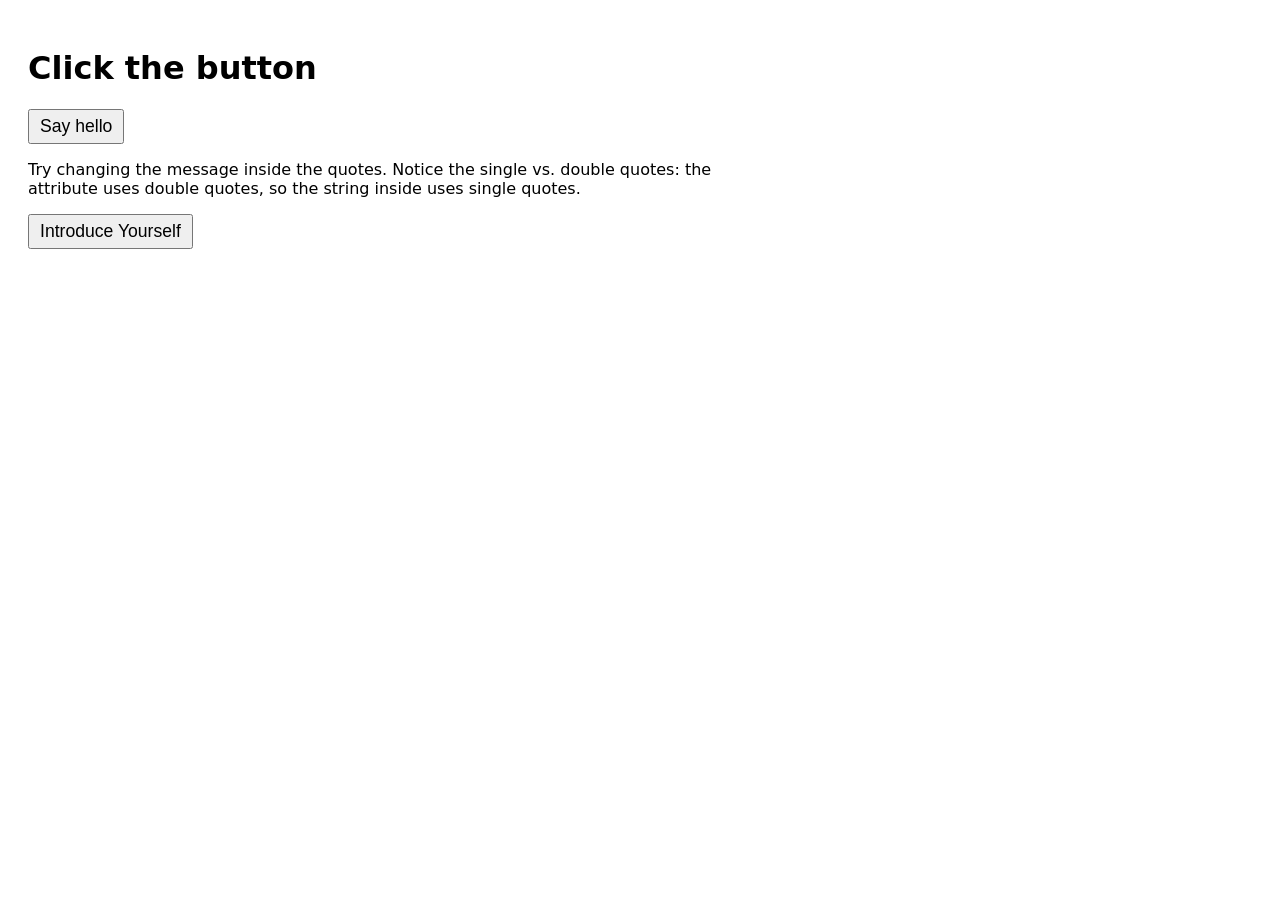
<file: js_practice-main/step-02-onclick-alert/index.html>
<!DOCTYPE html>
<html lang="en">
<head>
  <meta charset="UTF-8">
  <title>Step 2 — Inline onclick with alert()</title>
  <link rel="stylesheet" href="../css/styles.css">

</head>
<body>
  <h1>Click the button</h1>

  <!--
    onclick="..." is an EVENT HANDLER ATTRIBUTE.
    Whatever JavaScript you put inside the quotes runs when the button is clicked.
    alert() pops up a built-in browser dialog.
  -->
  <button onclick="alert('Hello from JavaScript!')">Say hello</button>

  <p>Try changing the message inside the quotes. Notice the single vs. double quotes:
     the attribute uses double quotes, so the string inside uses single quotes.</p>

   <button onclick="
   const name = prompt('What is your name?');
   document.querySelector('#name').innerHTML = 'Hello, ' + name + '!';">Introduce Yourself</button>


   <p id = "name"></p>

   <script>

   </script>

</body>
</html>
</file>
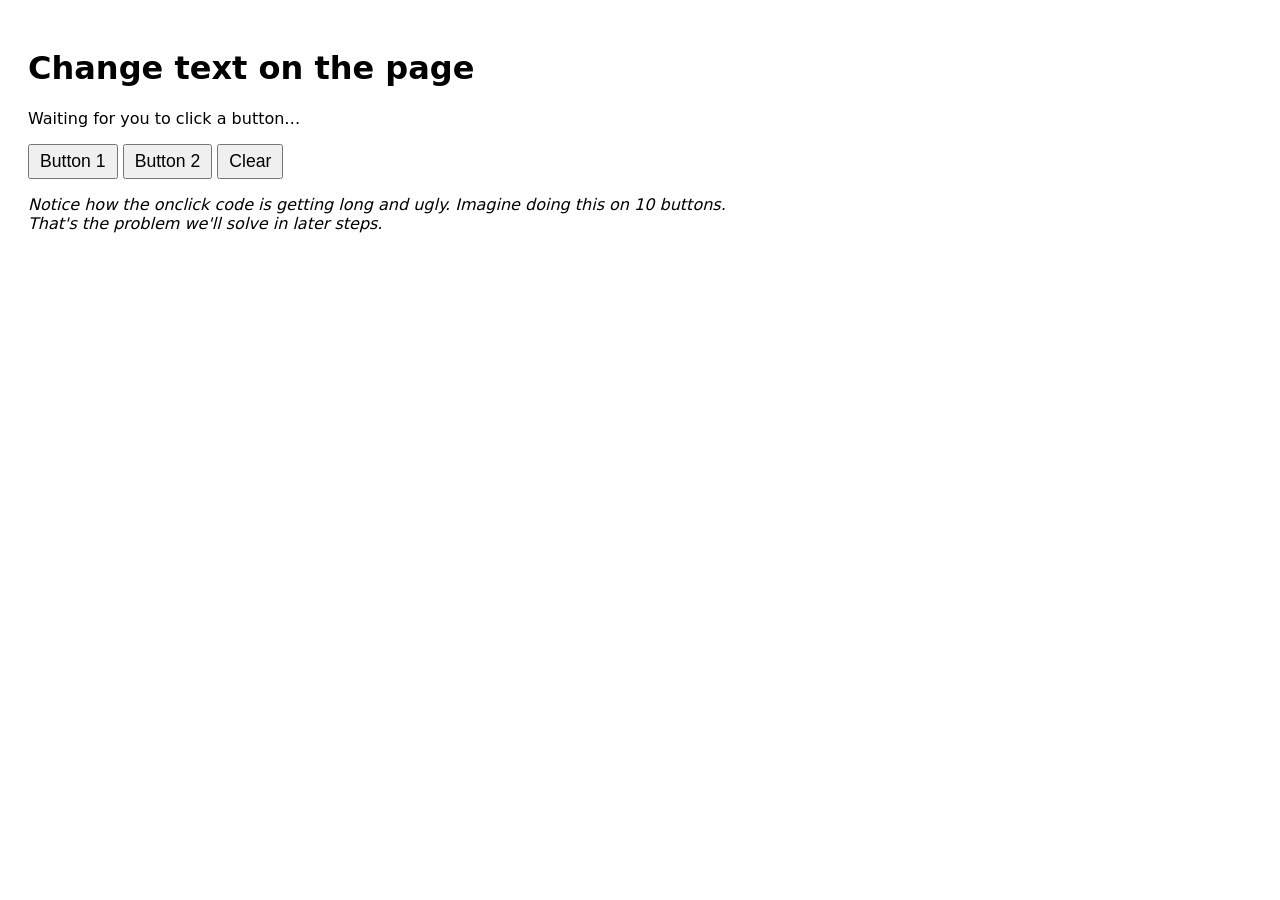
<file: js_practice-main/step-03-onclick-innerHTML/index.html>
<!DOCTYPE html>
<html lang="en">
<head>
  <meta charset="UTF-8">
  <title>Step 3 — Inline onclick that changes innerHTML</title>
  <link rel="stylesheet" href="../css/styles.css">

</head>
<body>
  <h1>Change text on the page</h1>

  <p id="message">Waiting for you to click a button…</p>

  <!--
    Instead of popping an alert, we now reach into the page and CHANGE an element.
    document.querySelector("#message") finds the paragraph above by its id.
    .innerHTML = "..." replaces whatever is inside that element.
  -->
  <button onclick="document.querySelector('#message').innerHTML = 'You clicked the first button!'">
    Button 1
  </button>

  <button onclick="document.querySelector('#message').innerHTML = 'Second button clicked.'">
    Button 2
  </button>

  <button onclick="document.querySelector('#message').innerHTML = ''">
    Clear
  </button>

  <p>
    <em>Notice how the onclick code is getting long and ugly. Imagine doing this on 10 buttons.
       That's the problem we'll solve in later steps.</em>
  </p>
</body>
</html>
</file>
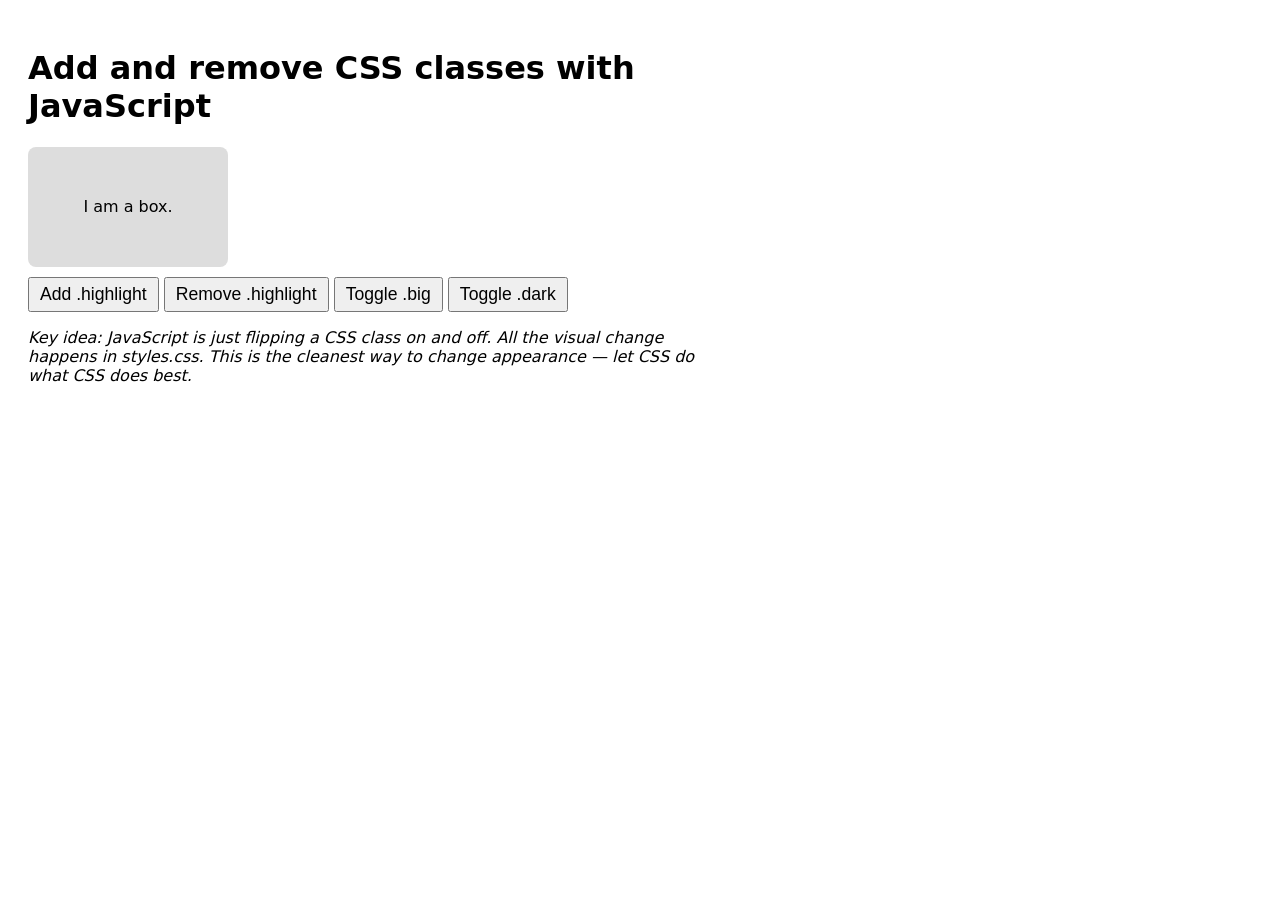
<file: js_practice-main/step-04-classList/index.html>
<!DOCTYPE html>
<html lang="en">
<head>
  <meta charset="UTF-8">
  <title>Step 4 — classList: add, remove, toggle</title>
  <link rel="stylesheet" href="../css/styles.css">
</head>
<body>
  <h1>Add and remove CSS classes with JavaScript</h1>

  <div id="box">I am a box.</div>

  <!--
    classList is built into every HTML element.
    It gives you three handy methods:
      .add("name")    — adds the class (does nothing if already there)
      .remove("name") — removes the class (does nothing if not there)
      .toggle("name") — adds if missing, removes if present
    The CSS classes themselves are defined in styles.css.
  -->
  <button onclick="document.querySelector('#box').classList.add('highlight')">
    Add .highlight
  </button>

  <button onclick="document.querySelector('#box').classList.remove('highlight')">
    Remove .highlight
  </button>

  <button onclick="document.querySelector('#box').classList.toggle('big')">
    Toggle .big
  </button>

  <button onclick="document.querySelector('#box').classList.toggle('dark')">
    Toggle .dark
  </button>

  <p>
    <em>Key idea: JavaScript is just flipping a CSS class on and off.
       All the visual change happens in styles.css. This is the cleanest way to
       change appearance — let CSS do what CSS does best.</em>
  </p>
</body>
</html>
</file>
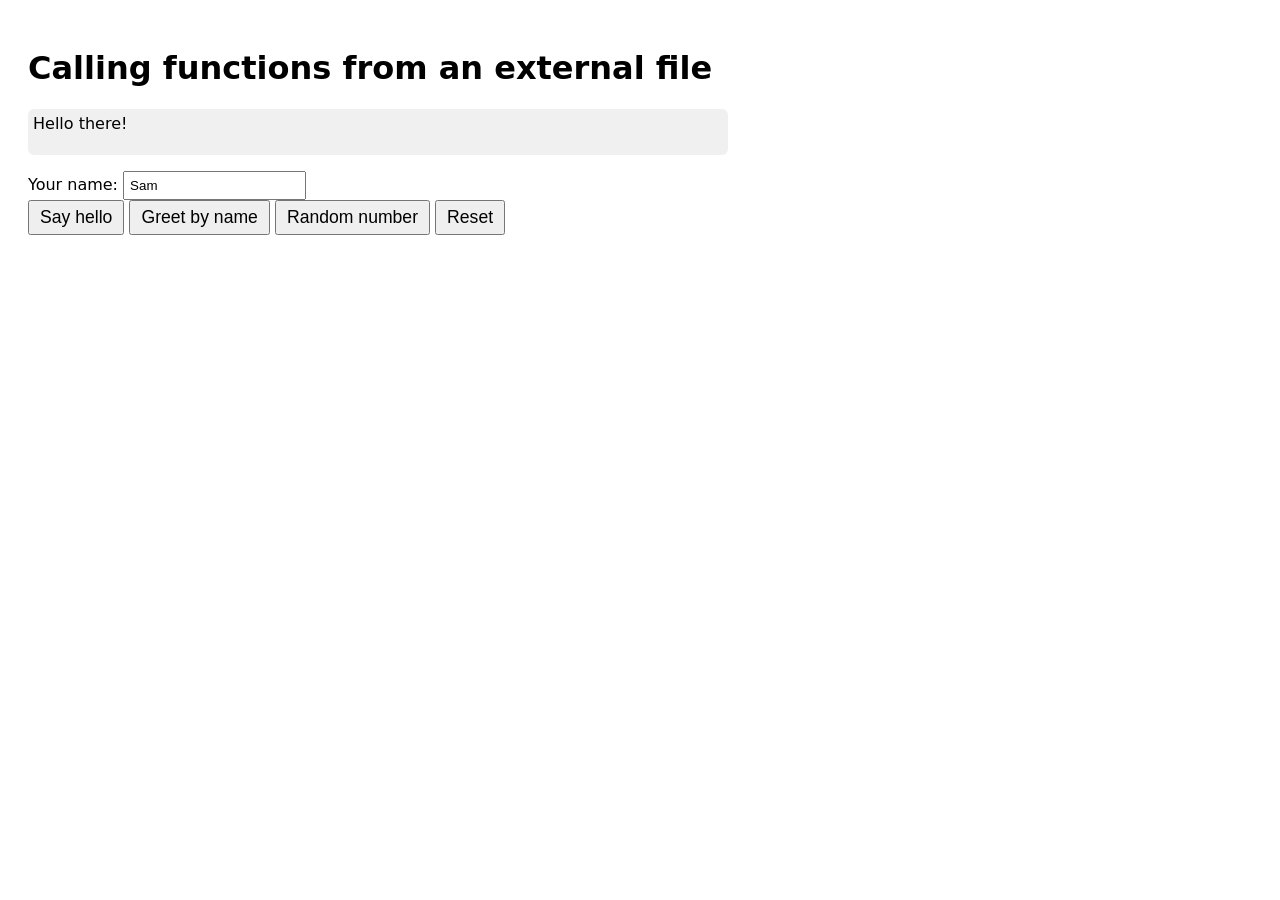
<file: js_practice-main/step-05-external-function/index.html>
<!DOCTYPE html>
<html lang="en">
<head>
  <meta charset="UTF-8">
  <title>Step 5 — External JS file with function call</title>
  <link rel="stylesheet" href="../css/styles.css">
 </style>
</head>
<body onload="defaultMsg()">
  <h1>Calling functions from an external file</h1>

  <p id="greeting">No greeting yet.</p>

  <label>Your name: <input id="nameInput" type="text" value="Sam"></label>

  <!--
    Each onclick now calls a FUNCTION that lives in script.js.
    The HTML stays clean — the JavaScript logic is all in one file.
    This is exactly how Lightbox and MixItUp work: their .js file defines functions,
    your HTML just calls them.
  -->
  <div>
    <button onfocus="sayHello()">Say hello</button>
    <button onfocus="greetByName()">Greet by name</button>
    <button onfocus="showRandomNumber()">Random number</button>
    <button onfocus="reset()">Reset</button>
  </div>

  <!-- The script tag LOADS the external file. Still at the bottom! -->
  <script src="script.js"></script>
</body>
</html>
</file>
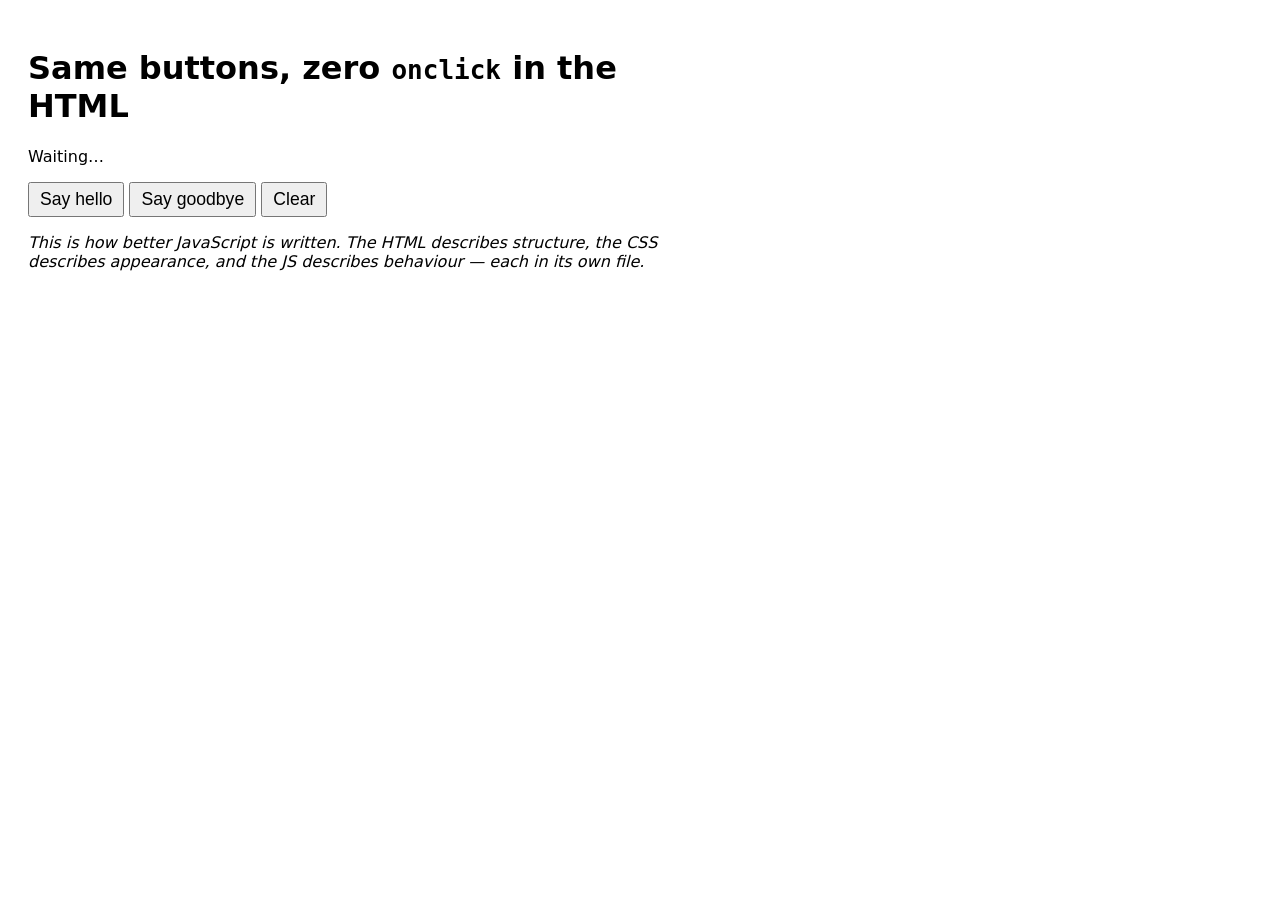
<file: js_practice-main/step-07-addEventListener/index.html>
<!DOCTYPE html>
<html lang="en">
<head>
  <meta charset="UTF-8">
  <title>Step 7 — addEventListener (no inline onclick)</title>
  <link rel="stylesheet" href="../css/styles.css">
</head>
<body>
  <h1>Same buttons, zero <code>onclick</code> in the HTML</h1>

  <p id="message">Waiting…</p>

  <!--
    Look — NO onclick attributes anywhere. The HTML is clean.
    The JavaScript file finds these elements by id and attaches listeners.
  -->
  <button id="helloBtn">Say hello</button>
  <button id="byeBtn">Say goodbye</button>
  <button id="clearBtn">Clear</button>

  <p>
    <em>This is how better JavaScript is written. The HTML describes structure,
       the CSS describes appearance, and the JS describes behaviour — each in its own file.</em>
  </p>

  <script src="script.js"></script>
</body>
</html>
</file>
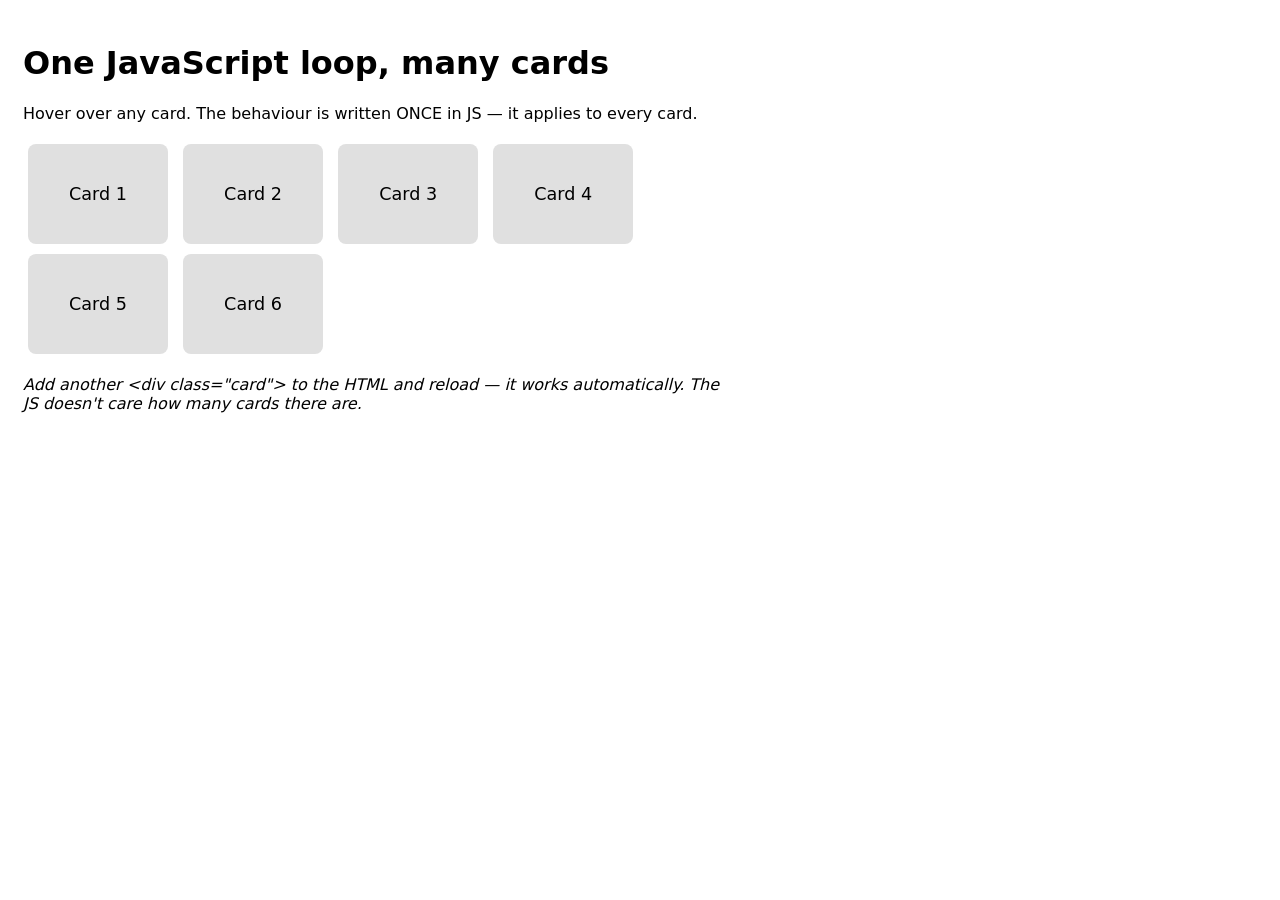
<file: js_practice-main/step-08-querySelectorAll/index.html>
<!DOCTYPE html>
<html lang="en">
<head>
  <meta charset="UTF-8">
  <title>Step 8 — querySelectorAll + forEach</title>
  <link rel="stylesheet" href="styles.css">
</head>
<body>
  <h1>One JavaScript loop, many cards</h1>

  <p>Hover over any card. The behaviour is written ONCE in JS — it applies to every card.</p>

  <!-- Six cards. Notice: no onmouseover, no inline JS, no ids on the cards. -->
  <div class="card">Card 1</div>
  <div class="card">Card 2</div>
  <div class="card">Card 3</div>
  <div class="card">Card 4</div>
  <div class="card">Card 5</div>
  <div class="card">Card 6</div>

  <p>
    <em>Add another &lt;div class="card"&gt; to the HTML and reload — it works
       automatically. The JS doesn't care how many cards there are.</em>
  </p>

  <script src="script.js"></script>
</body>
</html>
</file>
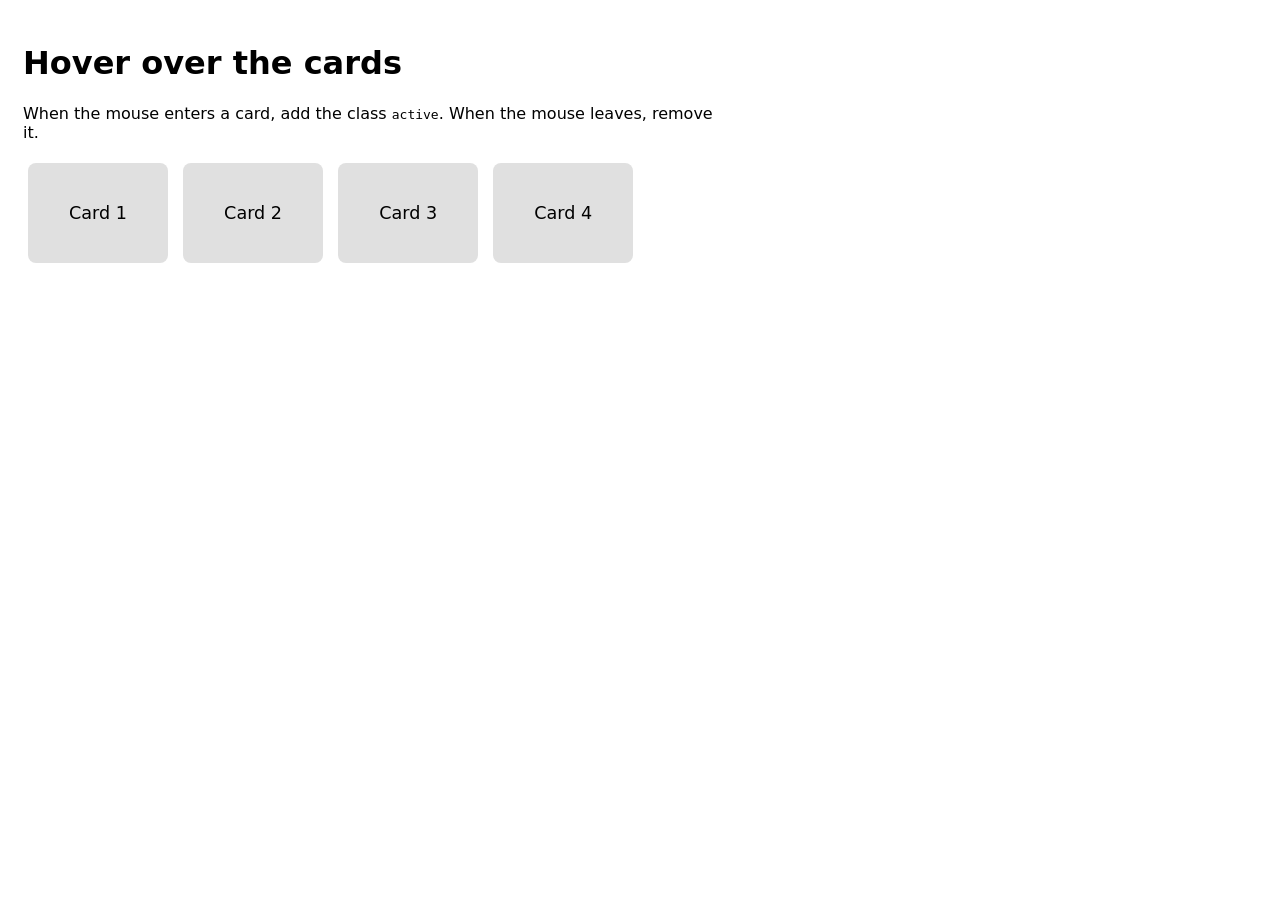
<file: js_practice-main/step-06-exercises/starter/exercise-1-mouseover/index.html>
<!DOCTYPE html>
<html lang="en">
<head>
  <meta charset="UTF-8">
  <title>Exercise 1 — Hover cards (STARTER)</title>
  <link rel="stylesheet" href="styles.css">
</head>
<body>
  <h1>Hover over the cards</h1>
  <p>When the mouse enters a card, add the class <code>active</code>.
     When the mouse leaves, remove it.</p>

  <!--
    TODO: Add onmouseover and onmouseout to EACH card.
    Hint: onmouseover="this.classList.add('active')"
          onmouseout ="this.classList.remove('active')"
    `this` refers to the element the event is on.
  -->

  <div class="card"
  onmouseover="this.classList.add('active')"
  onmouseout="this.classList.remove('active')"
  >Card 1</div>
  <div class="card"
  onmouseover="this.classList.add('active')"
  onmouseout="this.classList.remove('active')"
  >Card 2</div>
  <div class="card"
  onmouseover="this.classList.add('active')"
  onmouseout="this.classList.remove('active')"
  >Card 3</div>
  <div class="card"
  onmouseover="this.classList.add('active')"
  onmouseout="this.classList.remove('active')"
  >Card 4</div>

</body>
</html>
</file>
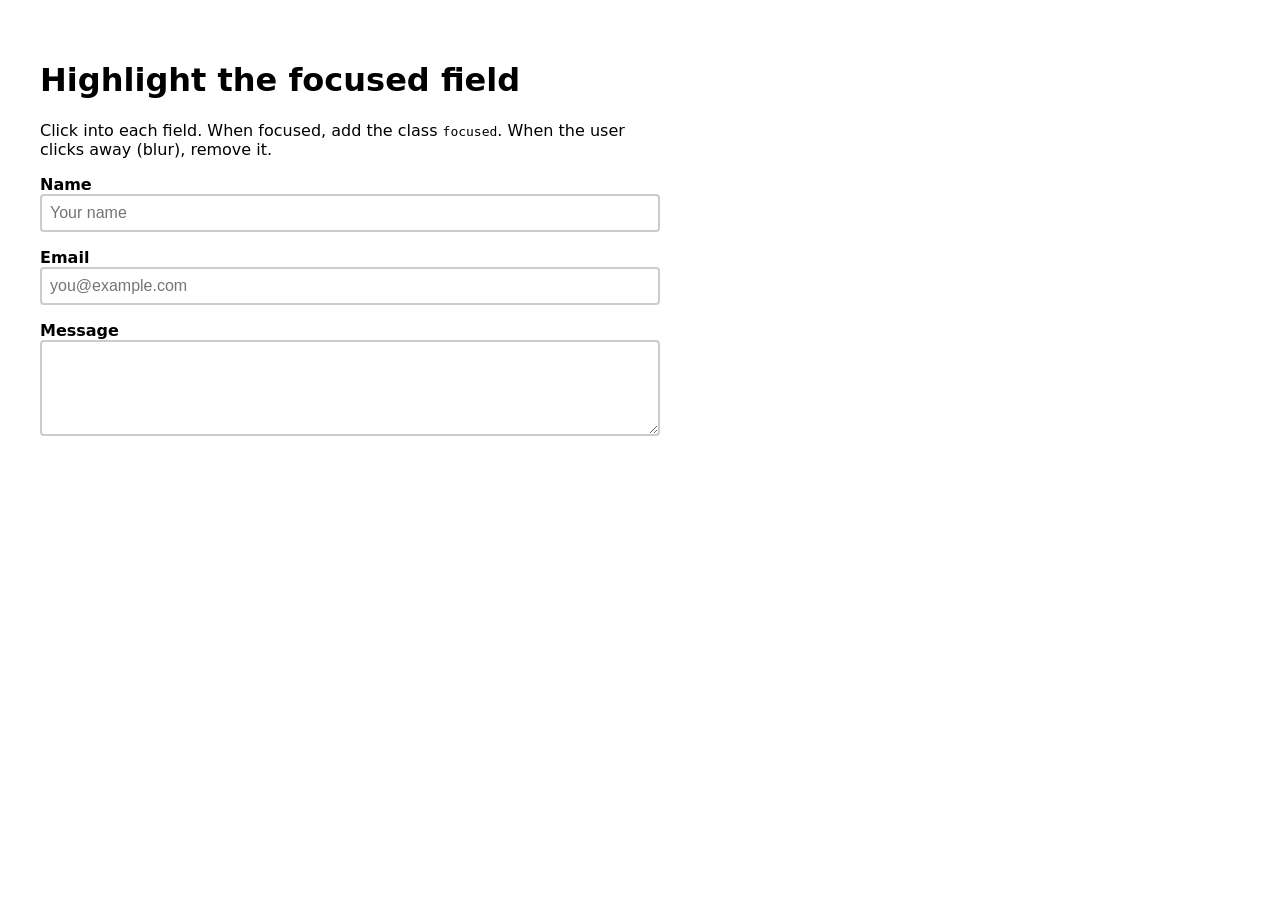
<file: js_practice-main/step-06-exercises/starter/exercise-2-focus/index.html>
<!DOCTYPE html>
<html lang="en">
<head>
  <meta charset="UTF-8">
  <title>Exercise 2 — Focus highlight (STARTER)</title>
  <link rel="stylesheet" href="styles.css">
</head>
<body>
  <h1>Highlight the focused field</h1>
  <p>Click into each field. When focused, add the class <code>focused</code>.
     When the user clicks away (blur), remove it.</p>

  <!--
    TODO: add onfocus and onblur to EACH form field.
    Hint: onfocus="this.classList.add('focused')"
          onblur ="this.classList.remove('focused')"
  -->

  <form>
    <p><label>Name <input type="text" placeholder="Your name" 
      onfocus="this.classList.add('focused')"
      onblur="this.classList.remove('focused')"></label></p>
    <p><label>Email <input type="email" placeholder="you@example.com"
      onfocus="this.classList.add('focused')"
      onblur="this.classList.remove('focused')"></label></p>
    <p><label>Message <textarea rows="4"
      onfocus="this.classList.add('focused')"
      onblur="this.classList.remove('focused')"></textarea></label></p>
  </form>
</body>
</html>
</file>
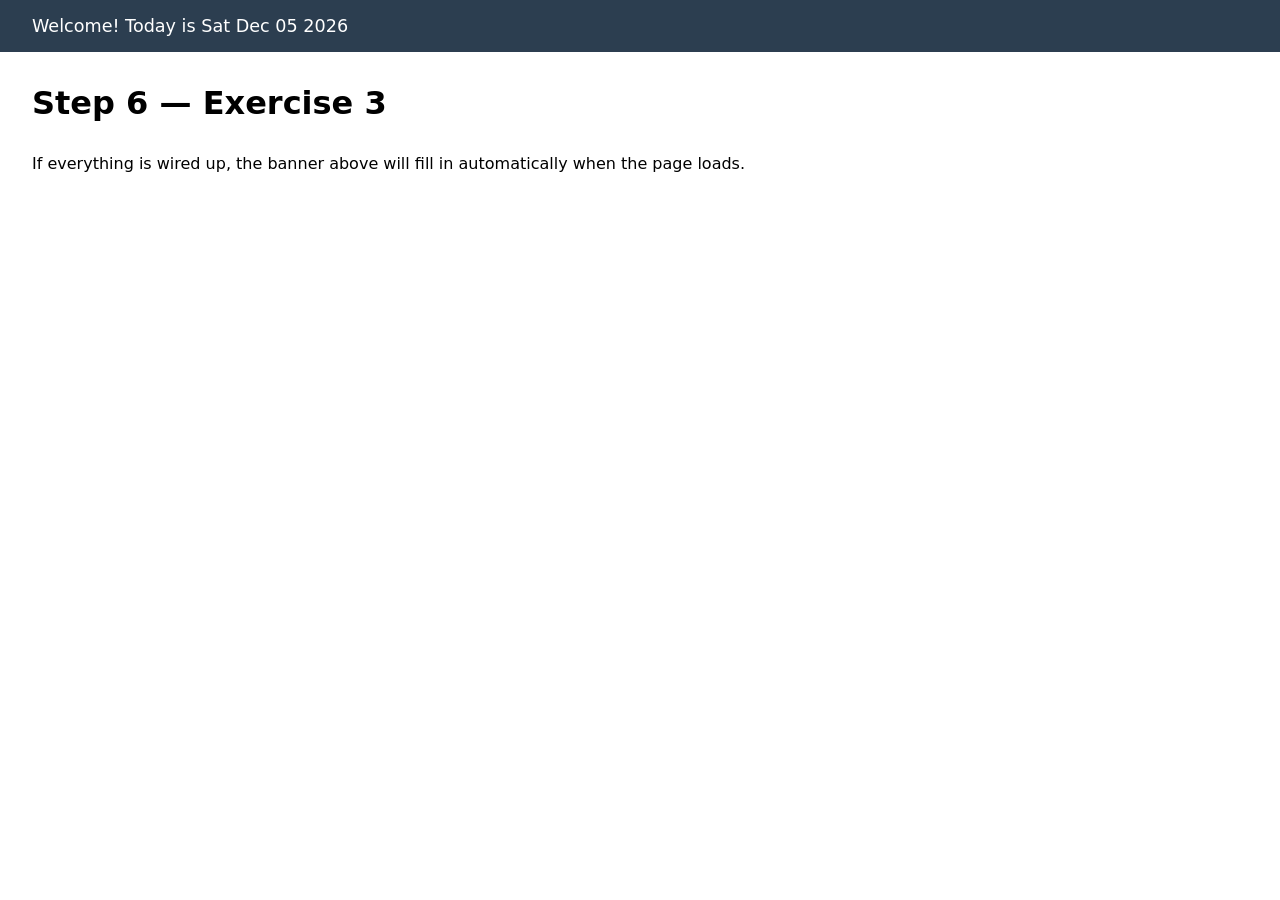
<file: js_practice-main/step-06-exercises/starter/exercise-3-onload/index.html>
<!DOCTYPE html>
<html lang="en">
<head>
  <meta charset="UTF-8">
  <title>Exercise 3 — onload greeting (STARTER)</title>
  <link rel="stylesheet" href="styles.css">
</head>

<!--
  TODO: add onload="welcome()" to the <body> tag below.
  TODO: in script.js, write the welcome() function that:
        1. puts "Welcome! Today is <date>" into the #banner element.
        2. uses new Date().toDateString() to get today's date.
-->
<body onload="welcome()">

  <div id="banner"></div>

  <h1>Step 6 — Exercise 3</h1>
  <p>If everything is wired up, the banner above will fill in automatically when the page loads.</p>

  <script src="script.js"></script>
</body>
</html>
</file>
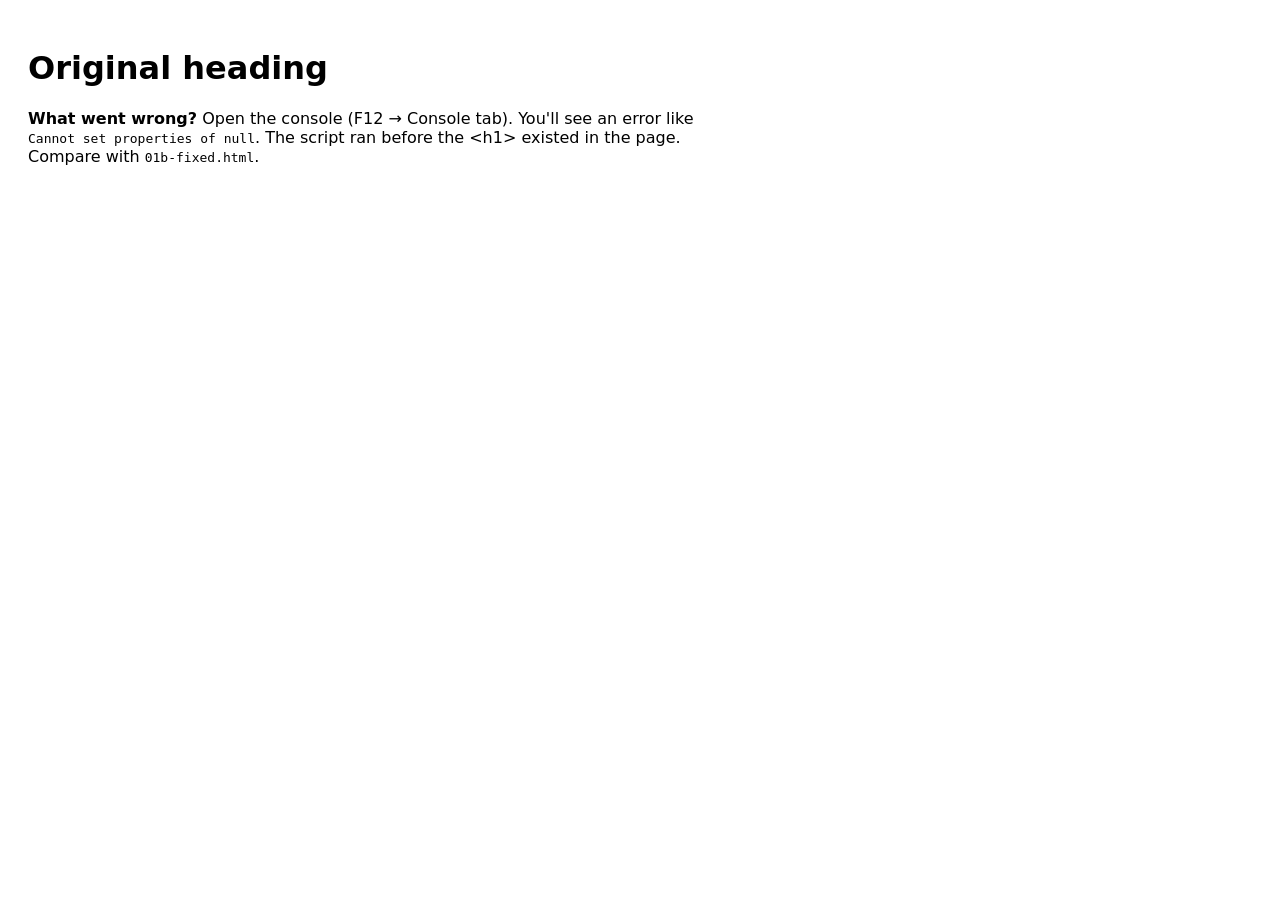
<file: js_practice-main/step-01-querySelector/01a-broken.html>
<!DOCTYPE html>
<html lang="en">
<head>
  <meta charset="UTF-8">
  <title>Step 1a — Broken: script runs BEFORE the element exists</title>
  <link rel="stylesheet" href="../css/styles.css">

  <!-- THIS IS THE BUG: the script runs before the browser has read the <h1> below.
       Open the browser console (F12) and look at the error.
       document.querySelector("#headline") returns null because the element doesn't exist yet. -->
  <script>
    const headline = document.querySelector("#headline");
    headline.innerHTML = "Geo!";
  </script>
</head>
<body>
  <h1 id="headline">Original heading</h1>

  <div class="note">
    <strong>What went wrong?</strong>
    Open the console (F12 → Console tab). You'll see an error like
    <code>Cannot set properties of null</code>. The script ran before the &lt;h1&gt;
    existed in the page. Compare with <code>01b-fixed.html</code>.
  </div>
</body>
</html>

<!-- https://www.w3schools.com/JS/js_date_methods.asp -->
</file>
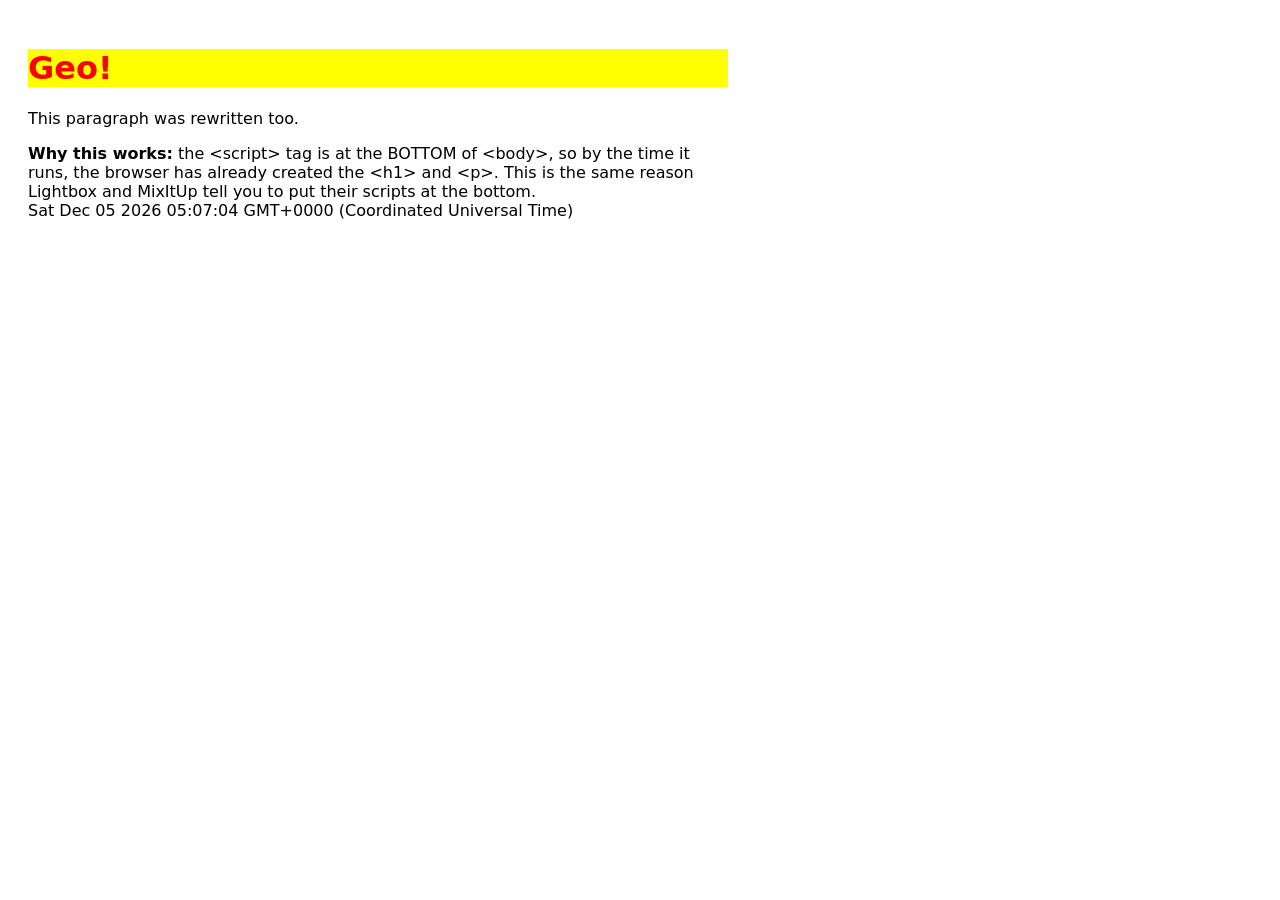
<file: js_practice-main/step-01-querySelector/01b-fixed.html>
<!DOCTYPE html>
<html lang="en">
<head>
  <meta charset="UTF-8">
  <title>Step 1b — Fixed: script runs AFTER the element exists</title>
  <link rel="stylesheet" href="../css/styles.css">

</head>
<body>
  <h1 id="headline">Original heading</h1>
  <p id="tagline">Original tagline.</p>

  <div class="note">
    <strong>Why this works:</strong> the &lt;script&gt; tag is at the BOTTOM of &lt;body&gt;,
    so by the time it runs, the browser has already created the &lt;h1&gt; and &lt;p&gt;.
    This is the same reason Lightbox and MixItUp tell you to put their scripts at the bottom.
  </div>
  <div class = "time">

  </div>

  <!-- Script is AFTER the elements it modifies -->
  <script>
    // querySelector takes a CSS selector — same syntax you already know from CSS.
    // "#headline" means "the element with id='headline'"
    const headline = document.querySelector("#headline");
    headline.innerHTML = "Geo!";

    // You can also select by class, by tag name, or by anything CSS lets you write.
    const tagline = document.querySelector("#tagline");
    tagline.innerHTML = "This paragraph was rewritten too.";
    const date = new Date();
    document.querySelector(".time").innerHTML = date;

    document.querySelector("h1").style.color = "red";
    document.querySelector("h1").style.backgroundColor = "yellow";

  </script>
</body>
</html>

<!-- https://www.w3schools.com/JS/js_date_methods.asp -->
</file>
<file: js_practice-main/css/styles.css>
body { 
  font-family: system-ui, sans-serif; 
  padding: 20px; 
  max-width: 700px; 
  cursor: pointer;
}

#box {
  width: 200px;
  height: 120px;
  background: #ddd;
  display: flex;
  align-items: center;
  justify-content: center;
  border-radius: 8px;
  margin: 10px 0;
  transition: all 0.3s ease; /* makes class changes animate */
}

/* Classes that JavaScript will add/remove */
.highlight {
  outline: 4px solid gold;
  background: #fff8d0 ;
  border: 20px solid green;
}

.big {
  width: 320px;
  height: 200px;
  font-size: 125%;
}

.dark {
  background: #222;
  color: white;
}

button { 
  font-size: 110%; 
  padding: 5px 10px; 
  cursor: pointer; 
}

#greeting { 
  padding: 5px; 
  background: #f0f0f0; 
  border-radius: 6px; 
  min-height: 36px; 
}
input { 
  padding: 5px; 
}
</file>
<file: js_practice-main/step-08-querySelectorAll/styles.css>
body { 
  font-family: system-ui, sans-serif; 
  padding: 15px; 
  max-width: 700px; }

.card {
  display: inline-block;
  width: 140px;
  height: 100px;
  margin: 5px;
  background: #e0e0e0;
  border-radius: 8px;
  text-align: center;
  line-height: 100px;
  font-size: 110%;
  transition: all 0.25s ease;
  cursor: pointer;
}

.card.active {
  background: tomato;
  color: white;
  transform: scale(1.08);
  box-shadow: 0 6px 14px rgba(0,0,0,0.15);
}
</file>
<file: js_practice-main/step-06-exercises/starter/exercise-1-mouseover/styles.css>
body { 
  font-family: system-ui, sans-serif; 
  padding: 15px; 
  max-width: 700px; }

.card {
  display: inline-block;
  width: 140px;
  height: 100px;
  margin: 5px;
  background: #e0e0e0;
  border-radius: 8px;
  text-align: center;
  line-height: 100px;
  font-size: 110%;
  transition: all 0.25s ease;
  cursor: pointer;
}

.card.active {
  background: tomato;
  color: white;
  transform: scale(1.08);
  box-shadow: 0 6px 14px rgba(0,0,0,0.15);
}
</file>
<file: js_practice-main/step-06-exercises/starter/exercise-2-focus/styles.css>
body { font-family: system-ui, sans-serif; padding: 2rem; max-width: 600px; }
label { display: block; font-weight: bold; margin-bottom: 0.25rem; }
input, textarea {
  width: 100%;
  font-size: 1rem;
  padding: 0.5rem;
  border: 2px solid #ccc;
  border-radius: 4px;
  transition: all 0.2s ease;
  /* note: default :focus styles intentionally NOT used — we want JS to do it */
  outline: none;
}
input.focused, textarea.focused {
  border-color: dodgerblue;
  background: #eaf3ff;
  box-shadow: 0 0 0 3px rgba(30, 144, 255, 0.2);
}
</file>
<file: js_practice-main/step-06-exercises/starter/exercise-3-onload/styles.css>
body { font-family: system-ui, sans-serif; padding: 0; margin: 0; }
#banner {
  background: #2c3e50;
  color: white;
  padding: 1rem 2rem;
  font-size: 1.1rem;
}
h1, p { margin: 2rem; }
</file>
